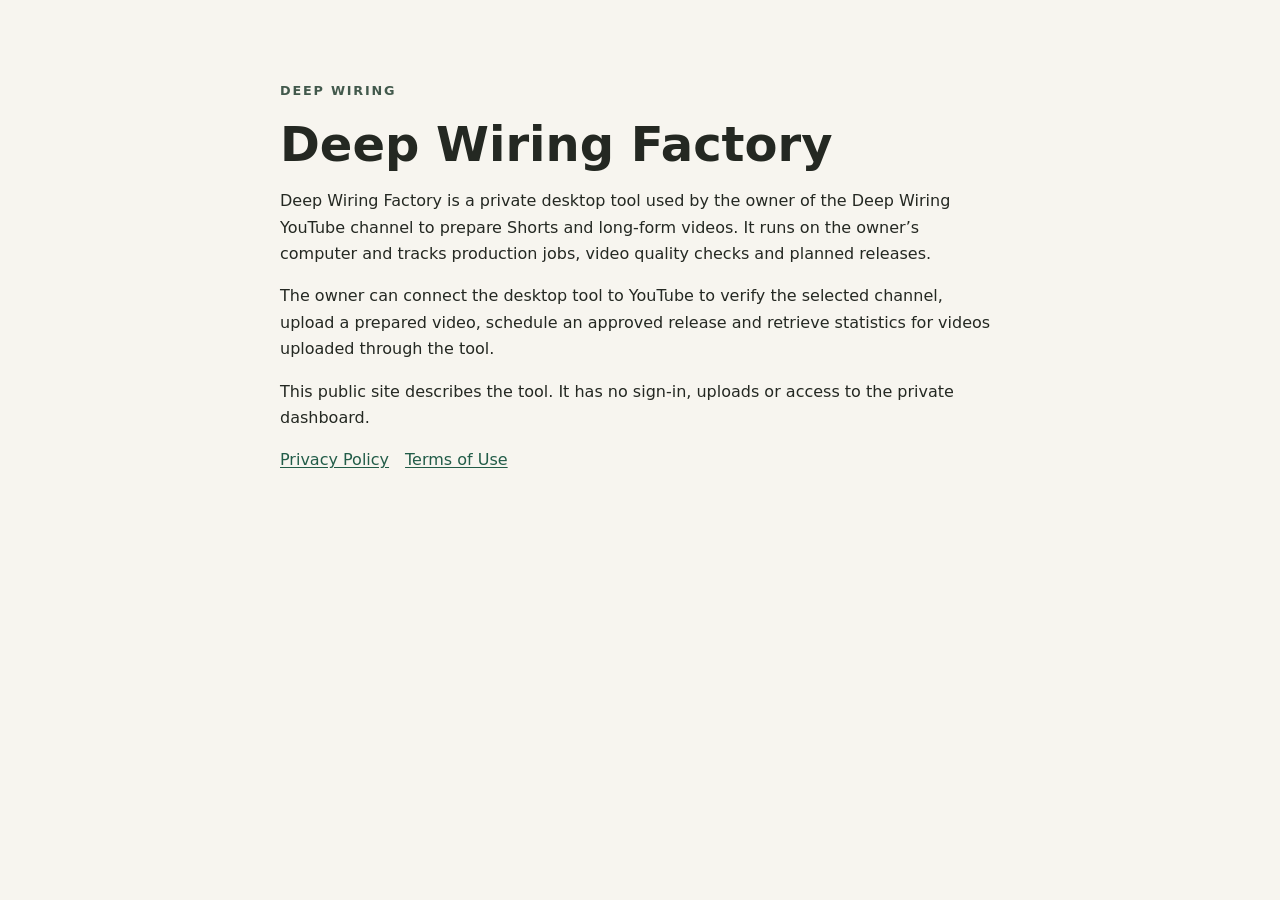
<file: index.html>
<!doctype html>
<html lang="en">
<head>
  <meta charset="utf-8">
  <meta name="viewport" content="width=device-width, initial-scale=1">
  <title>Deep Wiring Factory</title>
  <link rel="stylesheet" href="site.css">
</head>
<body>
  <main>
    <header><p class="label">DEEP WIRING</p><h1>Deep Wiring Factory</h1></header>
    <p>Deep Wiring Factory is a private desktop tool used by the owner of the Deep Wiring YouTube channel to prepare Shorts and long-form videos. It runs on the owner’s computer and tracks production jobs, video quality checks and planned releases.</p>
    <p>The owner can connect the desktop tool to YouTube to verify the selected channel, upload a prepared video, schedule an approved release and retrieve statistics for videos uploaded through the tool.</p>
    <p>This public site describes the tool. It has no sign-in, uploads or access to the private dashboard.</p>
    <nav aria-label="Policies"><a href="privacy.html">Privacy Policy</a> <a href="terms.html">Terms of Use</a></nav>
  </main>
</body>
</html>
</file>
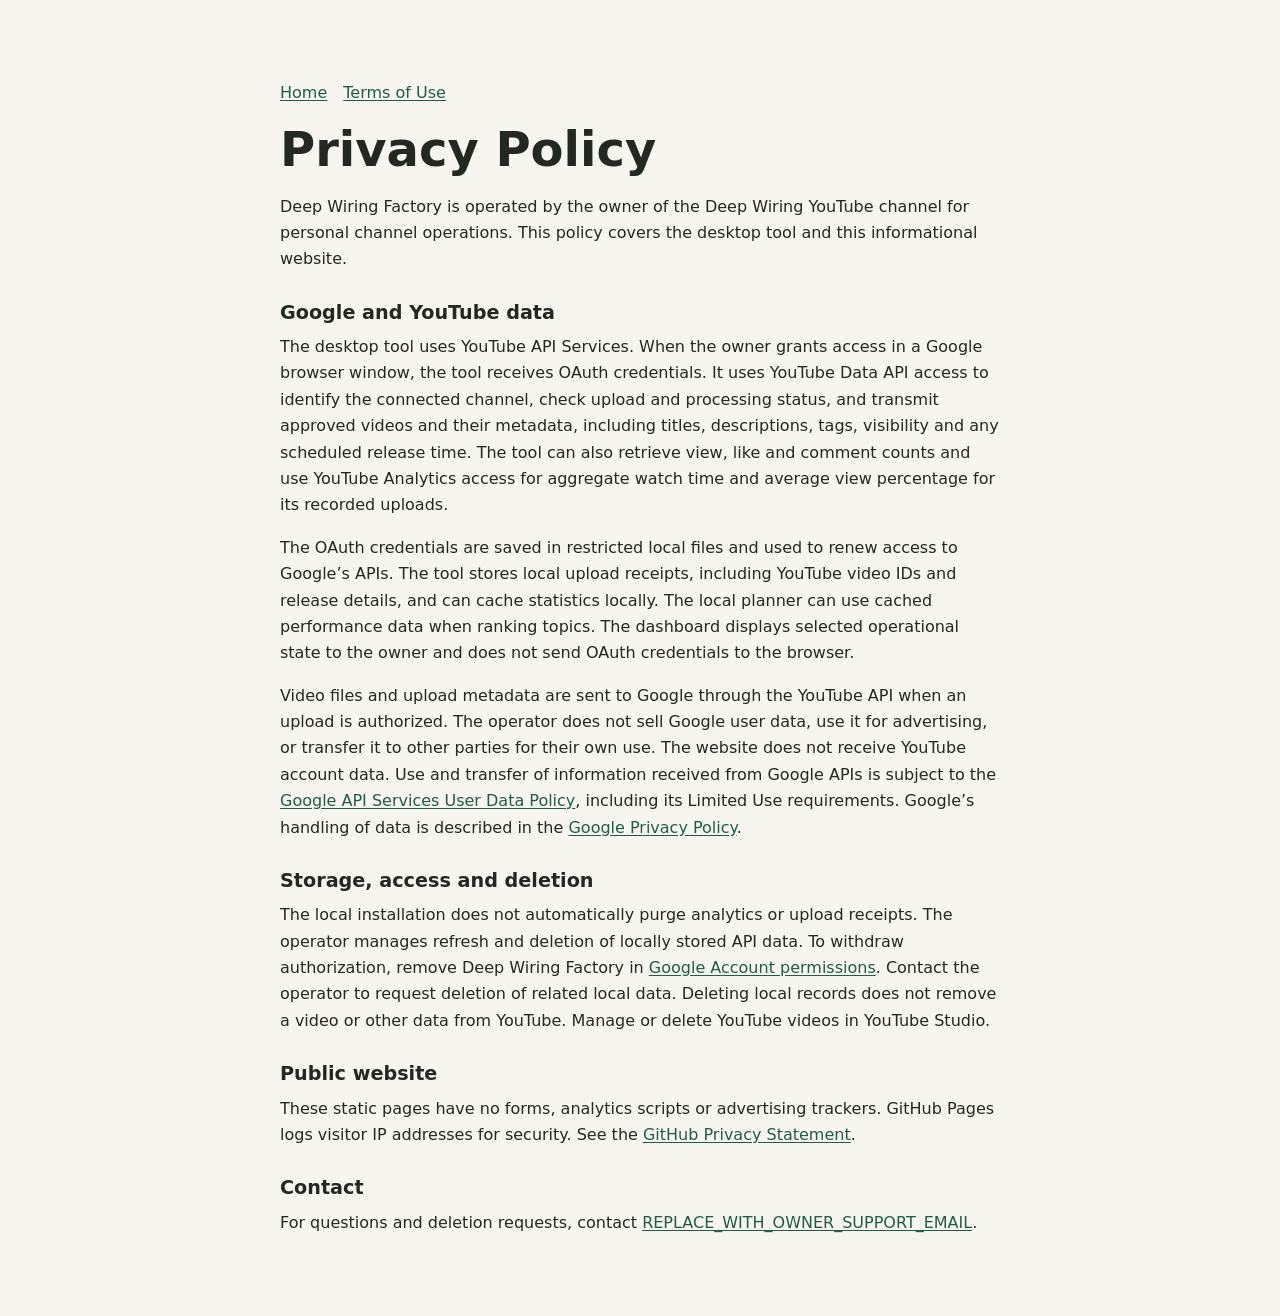
<file: privacy.html>
<!doctype html>
<html lang="en">
<head>
  <meta charset="utf-8">
  <meta name="viewport" content="width=device-width, initial-scale=1">
  <title>Privacy Policy | Deep Wiring Factory</title>
  <link rel="stylesheet" href="site.css">
</head>
<body>
  <main>
    <nav aria-label="Policies"><a href="index.html">Home</a> <a href="terms.html">Terms of Use</a></nav>
    <h1>Privacy Policy</h1>
    <p>Deep Wiring Factory is operated by the owner of the Deep Wiring YouTube channel for personal channel operations. This policy covers the desktop tool and this informational website.</p>
    <h2>Google and YouTube data</h2>
    <p>The desktop tool uses YouTube API Services. When the owner grants access in a Google browser window, the tool receives OAuth credentials. It uses YouTube Data API access to identify the connected channel, check upload and processing status, and transmit approved videos and their metadata, including titles, descriptions, tags, visibility and any scheduled release time. The tool can also retrieve view, like and comment counts and use YouTube Analytics access for aggregate watch time and average view percentage for its recorded uploads.</p>
    <p>The OAuth credentials are saved in restricted local files and used to renew access to Google’s APIs. The tool stores local upload receipts, including YouTube video IDs and release details, and can cache statistics locally. The local planner can use cached performance data when ranking topics. The dashboard displays selected operational state to the owner and does not send OAuth credentials to the browser.</p>
    <p>Video files and upload metadata are sent to Google through the YouTube API when an upload is authorized. The operator does not sell Google user data, use it for advertising, or transfer it to other parties for their own use. The website does not receive YouTube account data. Use and transfer of information received from Google APIs is subject to the <a href="https://developers.google.com/terms/api-services-user-data-policy">Google API Services User Data Policy</a>, including its Limited Use requirements. Google’s handling of data is described in the <a href="https://policies.google.com/privacy">Google Privacy Policy</a>.</p>
    <h2>Storage, access and deletion</h2>
    <p>The local installation does not automatically purge analytics or upload receipts. The operator manages refresh and deletion of locally stored API data. To withdraw authorization, remove Deep Wiring Factory in <a href="https://security.google.com/settings/security/permissions">Google Account permissions</a>. Contact the operator to request deletion of related local data. Deleting local records does not remove a video or other data from YouTube. Manage or delete YouTube videos in YouTube Studio.</p>
    <h2>Public website</h2>
    <p>These static pages have no forms, analytics scripts or advertising trackers. GitHub Pages logs visitor IP addresses for security. See the <a href="https://docs.github.com/en/site-policy/privacy-policies/github-general-privacy-statement">GitHub Privacy Statement</a>.</p>
    <h2>Contact</h2>
    <p>For questions and deletion requests, contact <a href="mailto:REPLACE_WITH_OWNER_SUPPORT_EMAIL">REPLACE_WITH_OWNER_SUPPORT_EMAIL</a>.</p>
  </main>
</body>
</html>
</file>
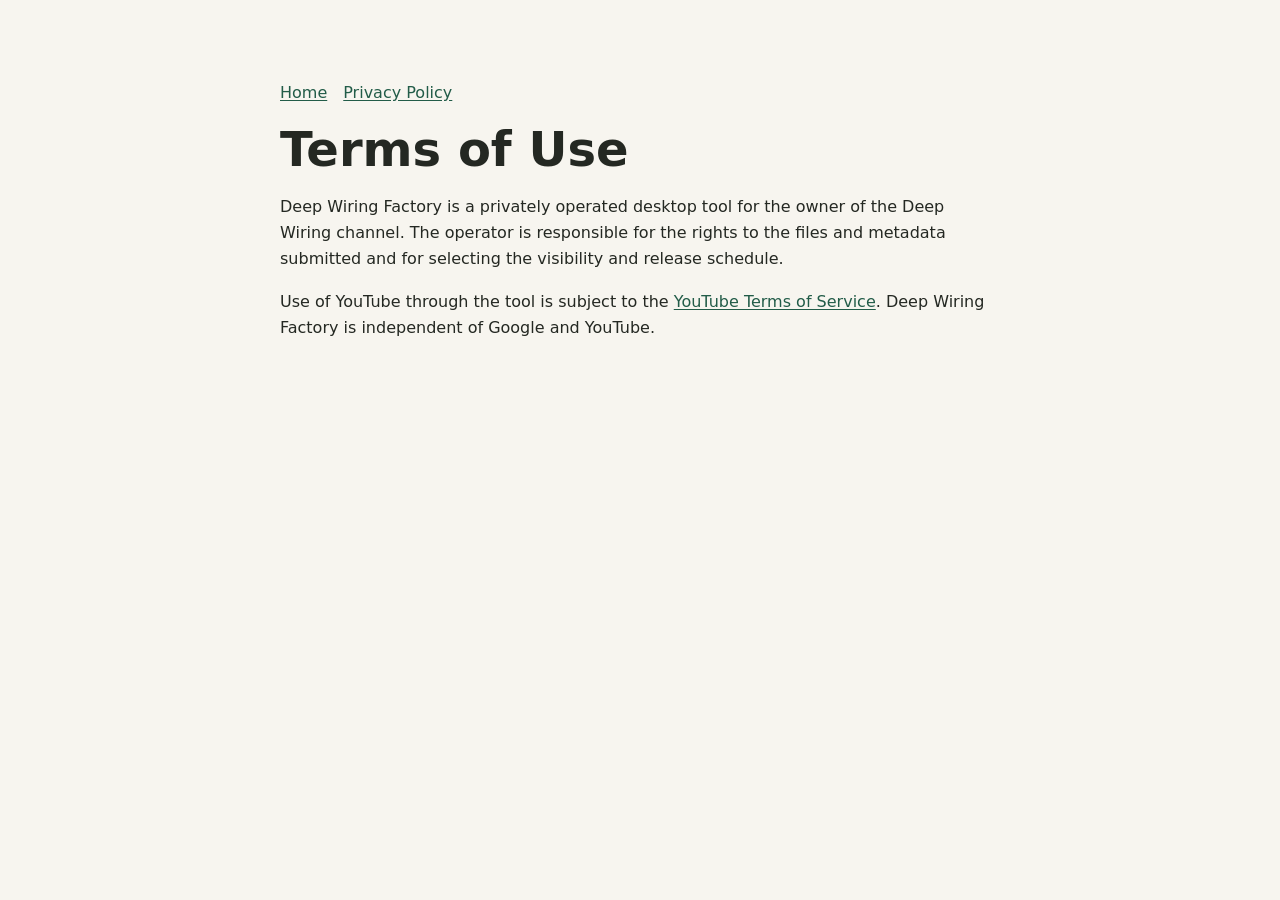
<file: terms.html>
<!doctype html>
<html lang="en">
<head>
  <meta charset="utf-8">
  <meta name="viewport" content="width=device-width, initial-scale=1">
  <title>Terms of Use | Deep Wiring Factory</title>
  <link rel="stylesheet" href="site.css">
</head>
<body>
  <main>
    <nav aria-label="Policies"><a href="index.html">Home</a> <a href="privacy.html">Privacy Policy</a></nav>
    <h1>Terms of Use</h1>
    <p>Deep Wiring Factory is a privately operated desktop tool for the owner of the Deep Wiring channel. The operator is responsible for the rights to the files and metadata submitted and for selecting the visibility and release schedule.</p>
    <p>Use of YouTube through the tool is subject to the <a href="https://www.youtube.com/t/terms">YouTube Terms of Service</a>. Deep Wiring Factory is independent of Google and YouTube.</p>
  </main>
</body>
</html>
</file>
<file: site.css>
:root{font:16px/1.65 system-ui,sans-serif;background:#f7f5ef;color:#242822}
main{max-width:45rem;margin:clamp(1.5rem,8vw,5rem) auto;padding:0 1.25rem}
h1{font-size:clamp(1.8rem,6vw,3rem);line-height:1.15;margin:.25rem 0 1rem}
h2{font-size:1.2rem;margin:1.5rem 0 .3rem}
p{margin:.35rem 0 1rem;overflow-wrap:anywhere}
.label{font-size:.8rem;letter-spacing:.14em;font-weight:700;color:#42594c}
nav{display:flex;gap:1rem;flex-wrap:wrap;margin:1rem 0}
a{color:#225c48;text-underline-offset:.15em}
</file>
